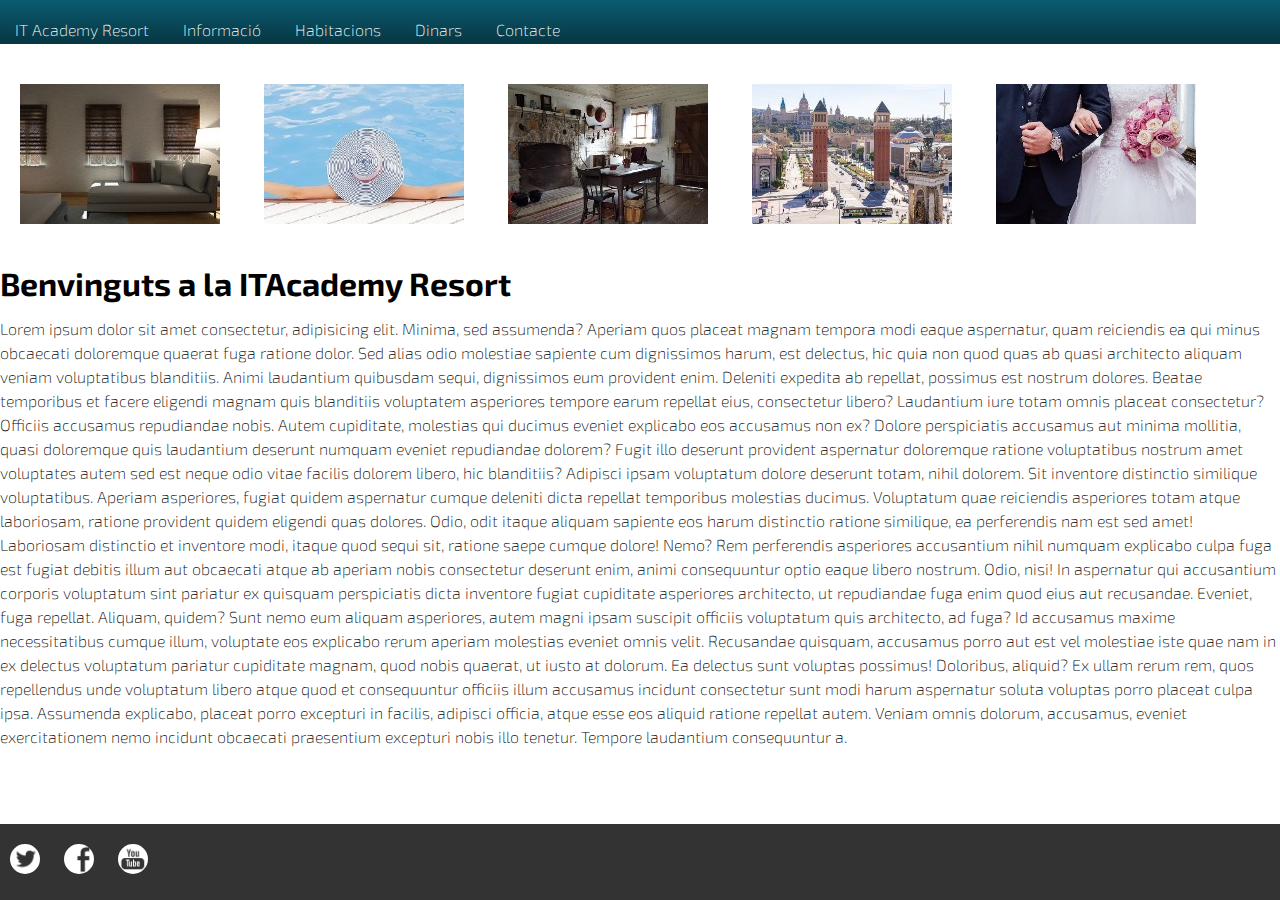
<file: exercici-1/index.html>
<!DOCTYPE html>
<html lang="en">
<head>
    <meta charset="UTF-8">
    <title>IT Academy Resort</title>
    <link href="css/styles.css" rel="stylesheet">
</head>
<body>
    <div id="main-wrapper">
        <header>
            <nav>
                <ul>
                    <li><a href="index.html">IT Academy Resort</a></li>
                    <li><a href="info.html">Informació</a></li>
                    <li><a href="rooms.html">Habitacions</a></li>
                    <li><a href="dining.html">Dinars</a></li>
                    <li><a href="contact.html">Contacte</a></li>
                </ul>
            </nav>
        </header>
        <main>
            <article class="content">
                <div class="gallery">
                    <img src="images/index/intro_room.jpg" alt="Consulta les habitacions">
                    <img src="images/index/intro_pool.jpg" alt="Consulta la piscina">
                    <img src="images/index/intro_dining.jpg" alt="Consulta els dinars">
                    <img src="images/index/intro_attractions.jpg" alt="Consulta espectacles">
                    <img class="hidesm" src="images/index/intro_wedding.jpg" alt="Casaments">
                </div>
                <h1>Benvinguts a la ITAcademy Resort</h1>
                <p>Lorem ipsum dolor sit amet consectetur, adipisicing elit. Minima, sed assumenda? Aperiam quos placeat magnam tempora modi eaque aspernatur, quam reiciendis ea qui minus obcaecati doloremque quaerat fuga ratione dolor.
                Sed alias odio molestiae sapiente cum dignissimos harum, est delectus, hic quia non quod quas ab quasi architecto aliquam veniam voluptatibus blanditiis. Animi laudantium quibusdam sequi, dignissimos eum provident enim.
                Deleniti expedita ab repellat, possimus est nostrum dolores. Beatae temporibus et facere eligendi magnam quis blanditiis voluptatem asperiores tempore earum repellat eius, consectetur libero? Laudantium iure totam omnis placeat consectetur?
                Officiis accusamus repudiandae nobis. Autem cupiditate, molestias qui ducimus eveniet explicabo eos accusamus non ex? Dolore perspiciatis accusamus aut minima mollitia, quasi doloremque quis laudantium deserunt numquam eveniet repudiandae dolorem?
                Fugit illo deserunt provident aspernatur doloremque ratione voluptatibus nostrum amet voluptates autem sed est neque odio vitae facilis dolorem libero, hic blanditiis? Adipisci ipsam voluptatum dolore deserunt totam, nihil dolorem.
                Sit inventore distinctio similique voluptatibus. Aperiam asperiores, fugiat quidem aspernatur cumque deleniti dicta repellat temporibus molestias ducimus. Voluptatum quae reiciendis asperiores totam atque laboriosam, ratione provident quidem eligendi quas dolores.
                Odio, odit itaque aliquam sapiente eos harum distinctio ratione similique, ea perferendis nam est sed amet! Laboriosam distinctio et inventore modi, itaque quod sequi sit, ratione saepe cumque dolore! Nemo?
                Rem perferendis asperiores accusantium nihil numquam explicabo culpa fuga est fugiat debitis illum aut obcaecati atque ab aperiam nobis consectetur deserunt enim, animi consequuntur optio eaque libero nostrum. Odio, nisi!
                In aspernatur qui accusantium corporis voluptatum sint pariatur ex quisquam perspiciatis dicta inventore fugiat cupiditate asperiores architecto, ut repudiandae fuga enim quod eius aut recusandae. Eveniet, fuga repellat. Aliquam, quidem?
                Sunt nemo eum aliquam asperiores, autem magni ipsam suscipit officiis voluptatum quis architecto, ad fuga? Id accusamus maxime necessitatibus cumque illum, voluptate eos explicabo rerum aperiam molestias eveniet omnis velit.
                Recusandae quisquam, accusamus porro aut est vel molestiae iste quae nam in ex delectus voluptatum pariatur cupiditate magnam, quod nobis quaerat, ut iusto at dolorum. Ea delectus sunt voluptas possimus!
                Doloribus, aliquid? Ex ullam rerum rem, quos repellendus unde voluptatum libero atque quod et consequuntur officiis illum accusamus incidunt consectetur sunt modi harum aspernatur soluta voluptas porro placeat culpa ipsa.
                Assumenda explicabo, placeat porro excepturi in facilis, adipisci officia, atque esse eos aliquid ratione repellat autem. Veniam omnis dolorum, accusamus, eveniet exercitationem nemo incidunt obcaecati praesentium excepturi nobis illo tenetur.
                Tempore laudantium consequuntur a</a>.</p>
            </article>
        </main>

        <footer class="scene">
            <div id="socialmedia">
                <ul class="group">
                    <li><a href="https://twitter.com"><img class="icon" src="images/social/twitter.png" alt="icon for twitter"></a></li>
                    <li><a href="http://www.facebook.com"><img class="icon" src="images/social/facebook.png" alt="icon for facebook"></a></li>
                    <li><a href="http://www.youtube.com"><img class="icon" src="images/social/youtube.png" alt="icon for youtube"></a></li>
                </ul>
            </div>
        </footer>
    </div>
    <script src="scripts/main.js"></script>
</body>
</html>
</file>
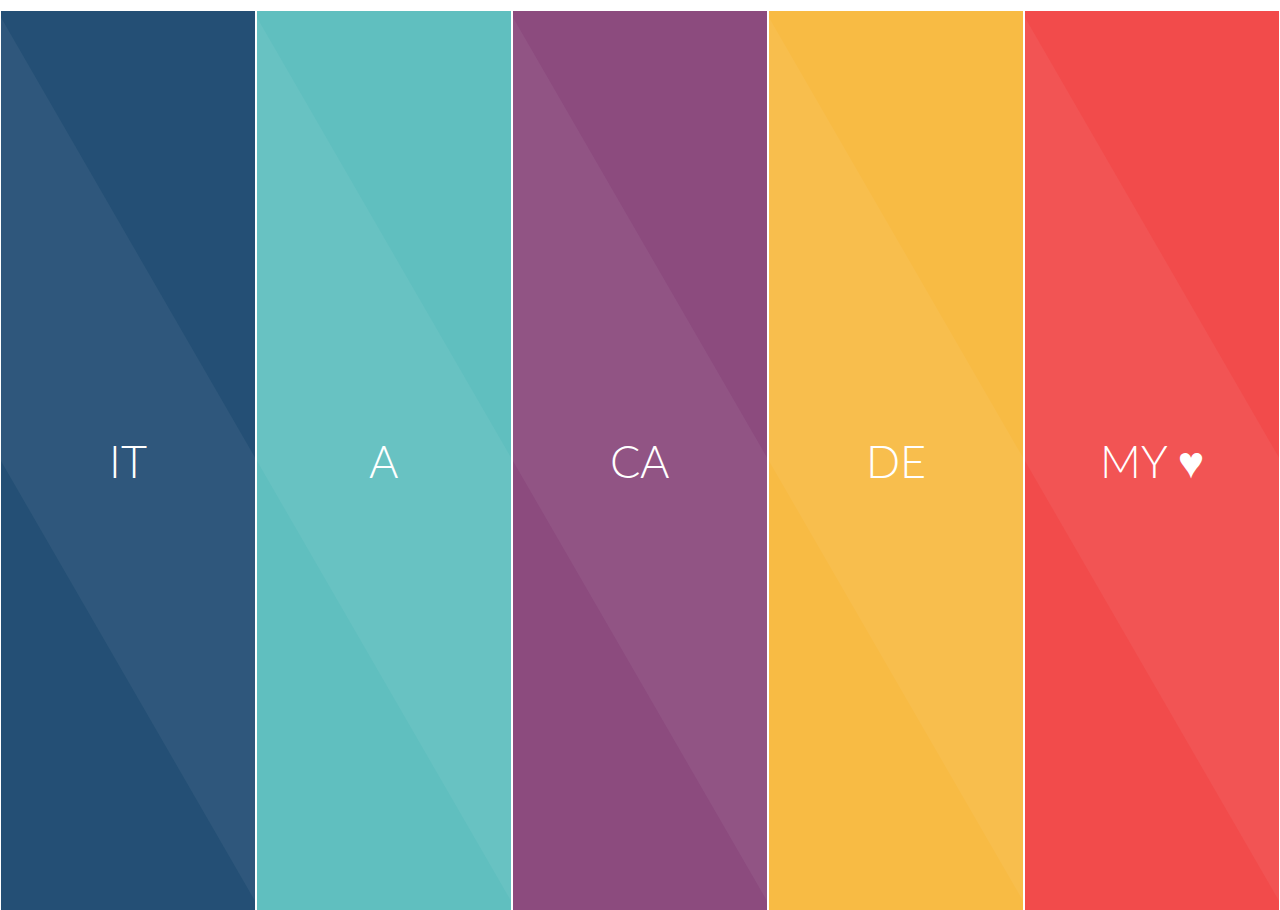
<file: exercici-2_3/index.html>
<!DOCTYPE html>
<html lang="en">
<head>
    <meta charset="UTF-8">
    <meta name="viewport" content="width=device-width, initial-scale=1.0">
    <meta http-equiv="X-UA-Compatible" content="ie=edge">
    <title>stripes</title>
    <link rel="stylesheet" href="css/style.css">
</head>
<body>
    
 <section class="strips"> 
    <div class="strip">
        <div class="strip_content" ><h1>IT</h1></div>
    </div>
    <div class="strip">
        <div class="strip_content" ><h1>A</h1></div>
    </div>
    <div class="strip">
        <div class="strip_content" ><h1>CA</h1></div>
    </div>
    <div class="strip">
        <div class="strip_content" ><h1>DE</h1></div>
    </div>
    <div class="strip">
        <div class="strip_content" ><h1>MY &hearts;</h1></div>
    </div>
</section>   

</body>
</html>
</file>
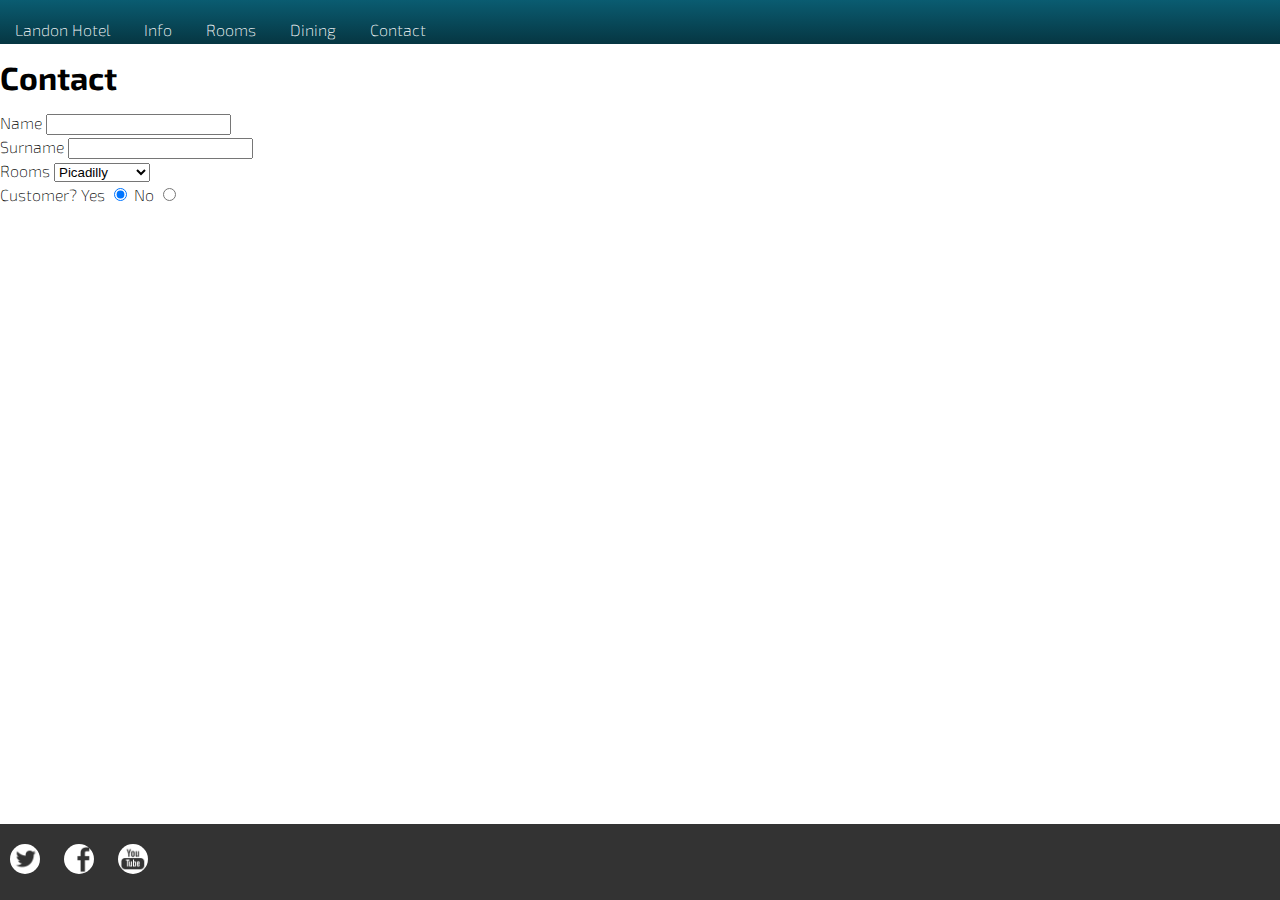
<file: exercici-1/contact.html>
<!DOCTYPE html>
<html lang="en">
<head>
    <meta charset="UTF-8">
    <title>Landon contact</title>
    <link href="css/styles.css" rel="stylesheet">
</head>
<body>
    <div id="main-wrapper">
        <header>
            <nav>
                <ul>
                    <li><a href="index.html">Landon Hotel</a></li>
                    <li><a href="info.html">Info</a></li>
                    <li><a href="rooms.html">Rooms</a></li>
                    <li><a href="dining.html">Dining</a></li>
                    <li><a href="contact.html">Contact</a></li>
                </ul>
            </nav>
        </header>
        <main>
            <h1>Contact</h1>
            <form>
                <div class="form-group">
                    <label for="nombre">Name</label>
                    <input id="nombre" name="nombre" />
                </div>
                <div class="form-group">
                    <label for="surname">Surname</label>
                    <input id="surname" name="surname" />
                </div>
                <div class="form-group">
                    <label for="rooms">Rooms</label>
                    <select id="rooms" name="rooms">
                        <option value="1">Picadilly</option>
                        <option value="2">Cambridge</option>
                        <option value="3">Westminster</option>
                    </select>
                </div>
                <div class="form-group">
                    <label >Customer?</label>
                    <label >Yes </label>
                    <input type="radio" name="customer" value="1" checked>
                    <label >No </label>
                    <input type="radio" name="customer" value="0" >
                </div>
            </form>
        </main>


        <footer class="scene">
            <div id="socialmedia">
                <ul class="group">
                    <li><a href="https://twitter.com"><img class="icon" src="images/social/twitter.png" alt="icon for twitter"></a></li>
                    <li><a href="http://www.facebook.com"><img class="icon" src="images/social/facebook.png" alt="icon for facebook"></a></li>
                    <li><a href="http://www.youtube.com"><img class="icon" src="images/social/youtube.png" alt="icon for youtube"></a></li>
                </ul>
            </div>
        </footer>
    </div>
</body>
</html>
</file>
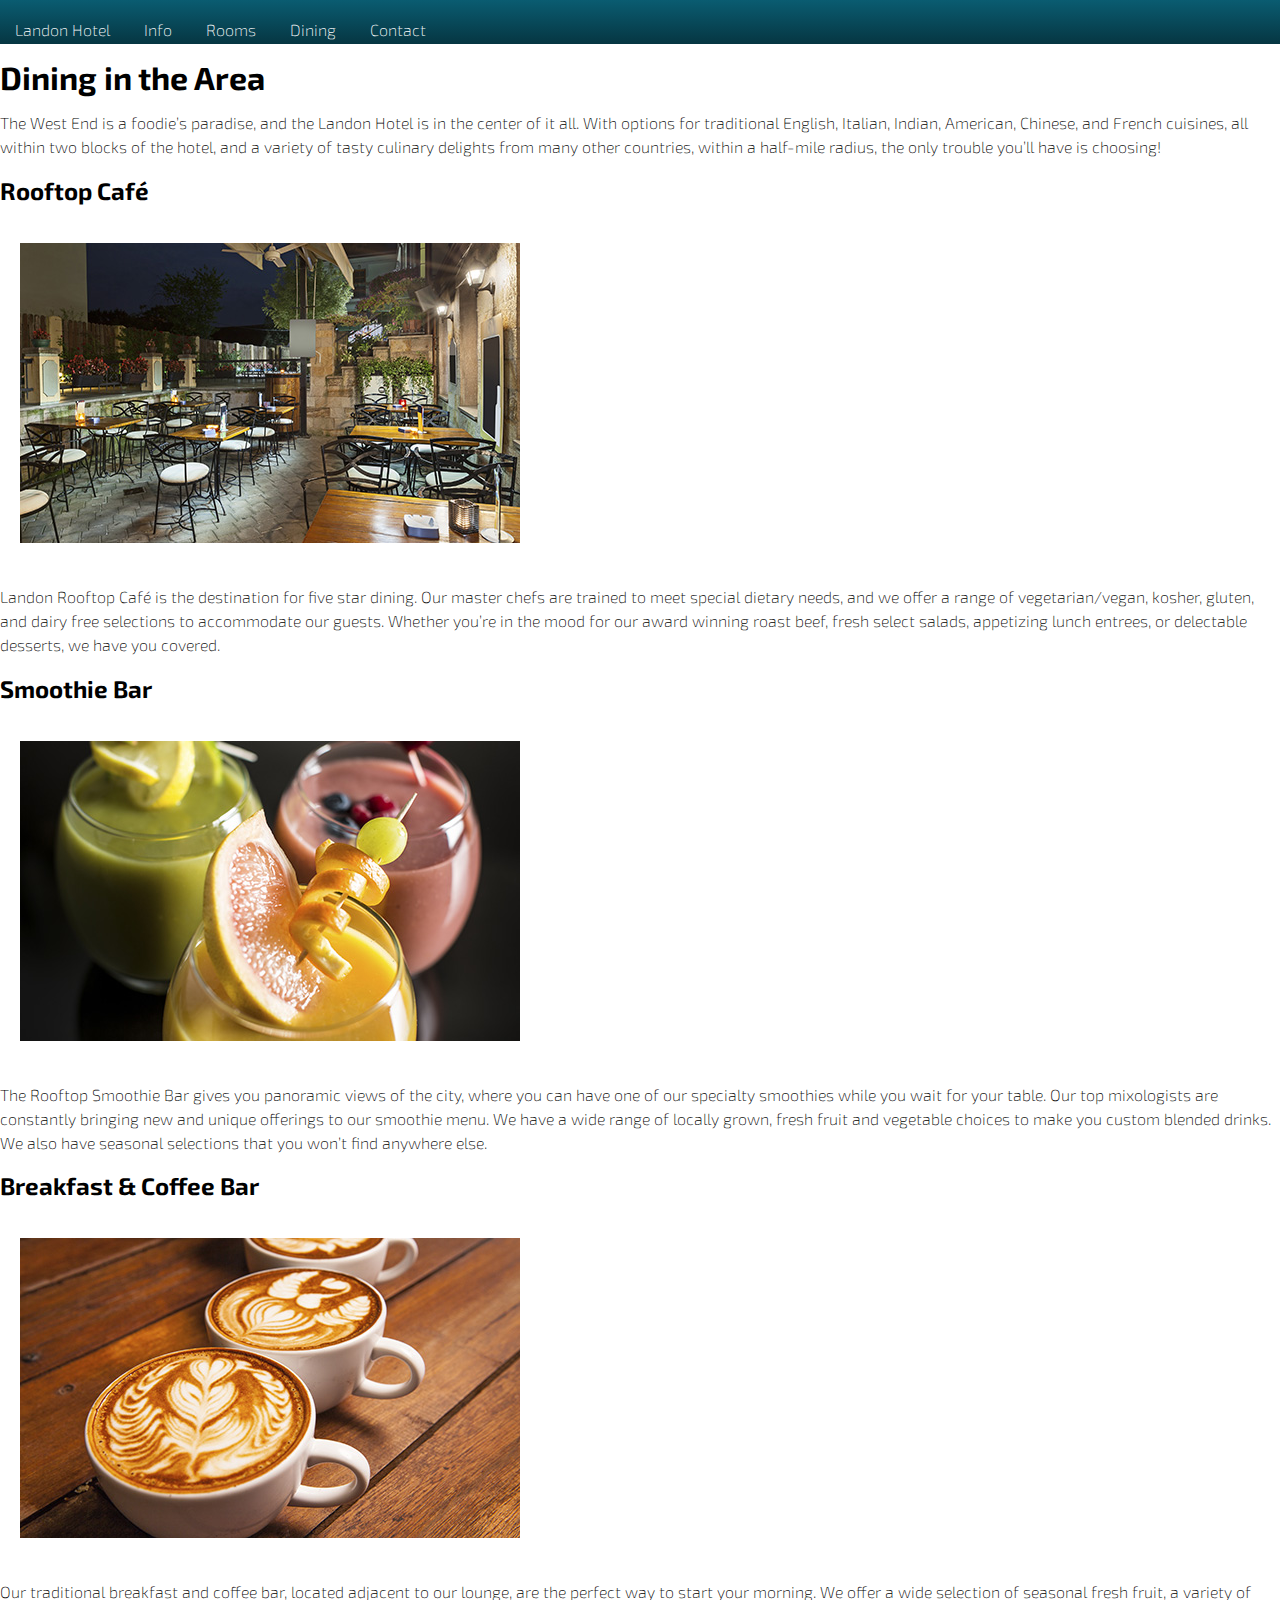
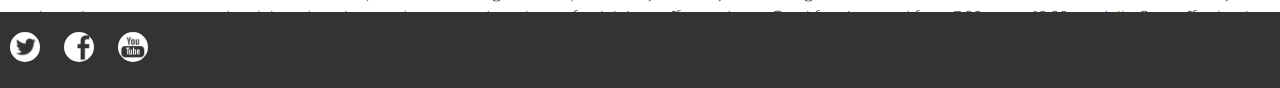
<file: exercici-1/dining.html>
<!DOCTYPE html>
<html lang="en">
<head>
    <meta charset="UTF-8">
    <title>Landon Dinning</title>
    <link href="css/styles.css" rel="stylesheet">
</head>
<body>
    <div id="main-wrapper">
        <header>
            <nav>
                <ul>
                    <li><a href="index.html">Landon Hotel</a></li>
                    <li><a href="info.html">Info</a></li>
                    <li><a href="rooms.html">Rooms</a></li>
                    <li><a href="dining.html">Dining</a></li>
                    <li><a href="contact.html">Contact</a></li>
                </ul>
            </nav>
        </header>
        <main>
            <article class="heading">
                <h1>Dining in the Area</h1>
                <p>The West End is a foodie’s paradise, and the Landon Hotel is in the center of it all. With options for traditional English, Italian, Indian, American, Chinese, and French cuisines, all within two blocks of the hotel, and a variety of tasty culinary delights from many other countries, within a half-mile radius, the only trouble you’ll have is choosing!</p>

                <section id="rooftopcafe">
                    <h2>Rooftop Café</h2>
                    <img src="images/dining/dining_rooftop.jpg" alt="Dining">
                    <p>Landon Rooftop Café is the destination for five star dining. Our master chefs are trained to meet special dietary needs, and we offer a range of vegetarian/vegan, kosher, gluten, and dairy free selections to accommodate our guests. Whether you’re in the mood for our award winning roast beef, fresh select salads, appetizing lunch entrees, or delectable desserts, we have you covered.</p>
                </section>

                <section id="smoothiebar">
                    <h2>Smoothie Bar</h2>
                    <img src="images/dining/dining_smoothiebar.jpg" alt="Dining">
                    <p>The Rooftop Smoothie Bar gives you panoramic views of the city, where you can have one of our specialty smoothies while you wait for your table. Our top mixologists are constantly bringing new and unique offerings to our smoothie menu. We have a wide range of locally grown, fresh fruit and vegetable choices to make you custom blended drinks.  We also have seasonal selections that you won’t find anywhere else.</p>
                </section>

                <section id="coffeebar">
                    <h2>Breakfast &amp; Coffee Bar</h2>
                    <img src="images/dining/dining_lattes.jpg" alt="Dining">
                    <p>Our traditional breakfast and coffee bar, located adjacent to our lounge, are the perfect way to start your morning. We offer a wide selection of seasonal fresh fruit, a variety of cereals, croissants, crusty sourdough bread, cook-to-order eggs and omelettes, fresh juice, coffee, and teas. Breakfast is served from 7:00 am to 10:00 am daily. Our coffee bar is open until 6:30 pm daily.</p>
                </section>
            </article>
        </main>

        <footer class="scene">
            <div id="socialmedia">
                <ul class="group">
                    <li><a href="https://twitter.com"><img class="icon" src="images/social/twitter.png" alt="icon for twitter"></a></li>
                    <li><a href="http://www.facebook.com"><img class="icon" src="images/social/facebook.png" alt="icon for facebook"></a></li>
                    <li><a href="http://www.youtube.com"><img class="icon" src="images/social/youtube.png" alt="icon for youtube"></a></li>
                </ul>
            </div>
        </footer>
    </div>
</body>
</html>
</file>
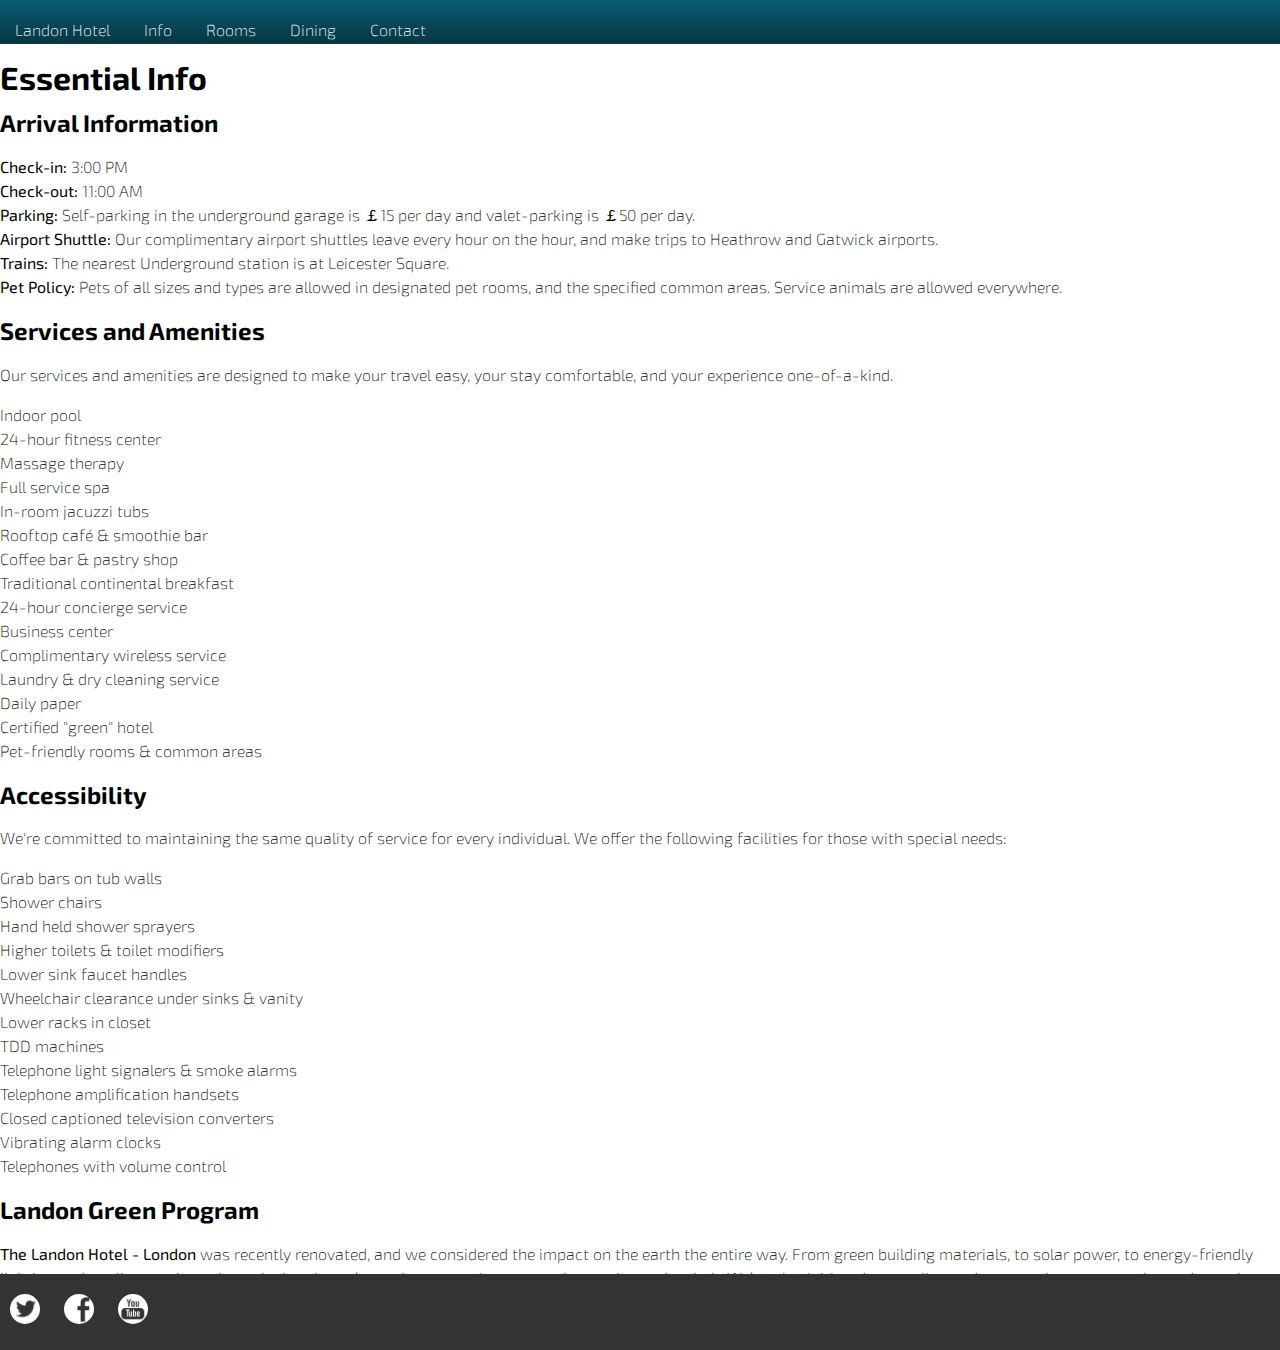
<file: exercici-1/info.html>
<!DOCTYPE html>
<html lang="en">
<head>
    <meta charset="UTF-8">
    <title>Landon Info</title>
    <link href="css/styles.css" rel="stylesheet">
</head>
<body>
    <div id="main-wrapper">
        <header>
            <nav>
                <ul>
                    <li><a href="index.html">Landon Hotel</a></li>
                    <li><a href="info.html">Info</a></li>
                    <li><a href="rooms.html">Rooms</a></li>
                    <li><a href="dining.html">Dining</a></li>
                    <li><a href="contact.html">Contact</a></li>
                </ul>
            </nav>
        </header>
        <main>
            <article class="heading">
                <h1>Essential Info</h1>

                <section id="arrivalinfo">
                    <h2>Arrival Information</h2>
                    <ul>
                        <li><strong>Check-in:</strong> 3:00 PM</li>
                        <li><strong>Check-out:</strong> 11:00 AM</li>
                        <li><strong>Parking:</strong> Self-parking in the underground garage is ￡15 per day and valet-parking is ￡50 per day.</li>
                        <li><strong>Airport Shuttle:</strong> Our complimentary airport shuttles leave every hour on the hour, and make trips to Heathrow and Gatwick airports.</li>
                        <li><strong>Trains:</strong> The nearest Underground station is at Leicester Square.</li>
                        <li><strong>Pet Policy:</strong> Pets of all sizes and types are allowed in designated pet rooms, and the specified common areas. Service animals are allowed everywhere.</li>
                    </ul>
                </section>
                <section class="checklist" id="services">
                    <h2>Services and Amenities</h2>
                    <p>Our services and amenities are designed to make your travel easy, your stay comfortable, and your experience one-of-a-kind.</p>
                    <ul>
                        <li>Indoor pool</li>
                        <li>24-hour fitness center</li>
                        <li>Massage therapy</li>
                        <li>Full service spa</li>
                        <li>In-room jacuzzi tubs</li>
                        <li>Rooftop café  &amp; smoothie bar</li>
                        <li>Coffee bar  &amp; pastry shop</li>
                        <li>Traditional continental breakfast</li>
                        <li>24-hour concierge service</li>
                        <li>Business center</li>
                        <li>Complimentary wireless service</li>
                        <li>Laundry &amp; dry cleaning service</li>
                        <li>Daily paper</li>
                        <li>Certified "green" hotel</li>
                        <li>Pet-friendly rooms  &amp; common areas</li>
                    </ul>
                </section>
                <section class="checklist" id="accessibility">
                    <h2>Accessibility</h2>
                    <p>We're committed to maintaining the same quality of service for every individual. We offer the following facilities for those with special needs:</p>
                    <ul>
                        <li>Grab bars on tub walls</li>
                        <li>Shower chairs</li>
                        <li>Hand held shower sprayers</li>
                        <li>Higher toilets &amp; toilet modifiers</li>
                        <li>Lower sink faucet handles</li>
                        <li>Wheelchair clearance under sinks &amp; vanity</li>
                        <li>Lower racks in closet</li>
                        <li>TDD machines</li>
                        <li>Telephone light signalers  &amp; smoke alarms</li>
                        <li>Telephone amplification handsets</li>
                        <li>Closed captioned television converters</li>
                        <li>Vibrating alarm clocks</li>
                        <li>Telephones with volume control</li>
                    </ul>
                </section>

                <section id="greenprogram">
                    <h2>Landon Green Program</h2>
                    <p><strong>The Landon Hotel - London</strong> was recently renovated, and we considered the impact on the earth the entire way. From green building materials, to solar power, to energy-friendly lighting and appliances throughout the hotel - we’re saving energy in every socket, outlet, and switch. We’ve also initiated a recycling and composting program that reduces the load to local landfills, while providing valuable raw material for use in new products, or in the case of compost, for use in local gardens and landscapes.</p>
                </section>
            </article>
        </main>

        <footer class="scene">
            <div id="socialmedia">
                <ul class="group">
                    <li><a href="https://twitter.com"><img class="icon" src="images/social/twitter.png" alt="icon for twitter"></a></li>
                    <li><a href="http://www.facebook.com"><img class="icon" src="images/social/facebook.png" alt="icon for facebook"></a></li>
                    <li><a href="http://www.youtube.com"><img class="icon" src="images/social/youtube.png" alt="icon for youtube"></a></li>
                </ul>
            </div>
        </footer>
    </div>
</body>
</html>
</file>
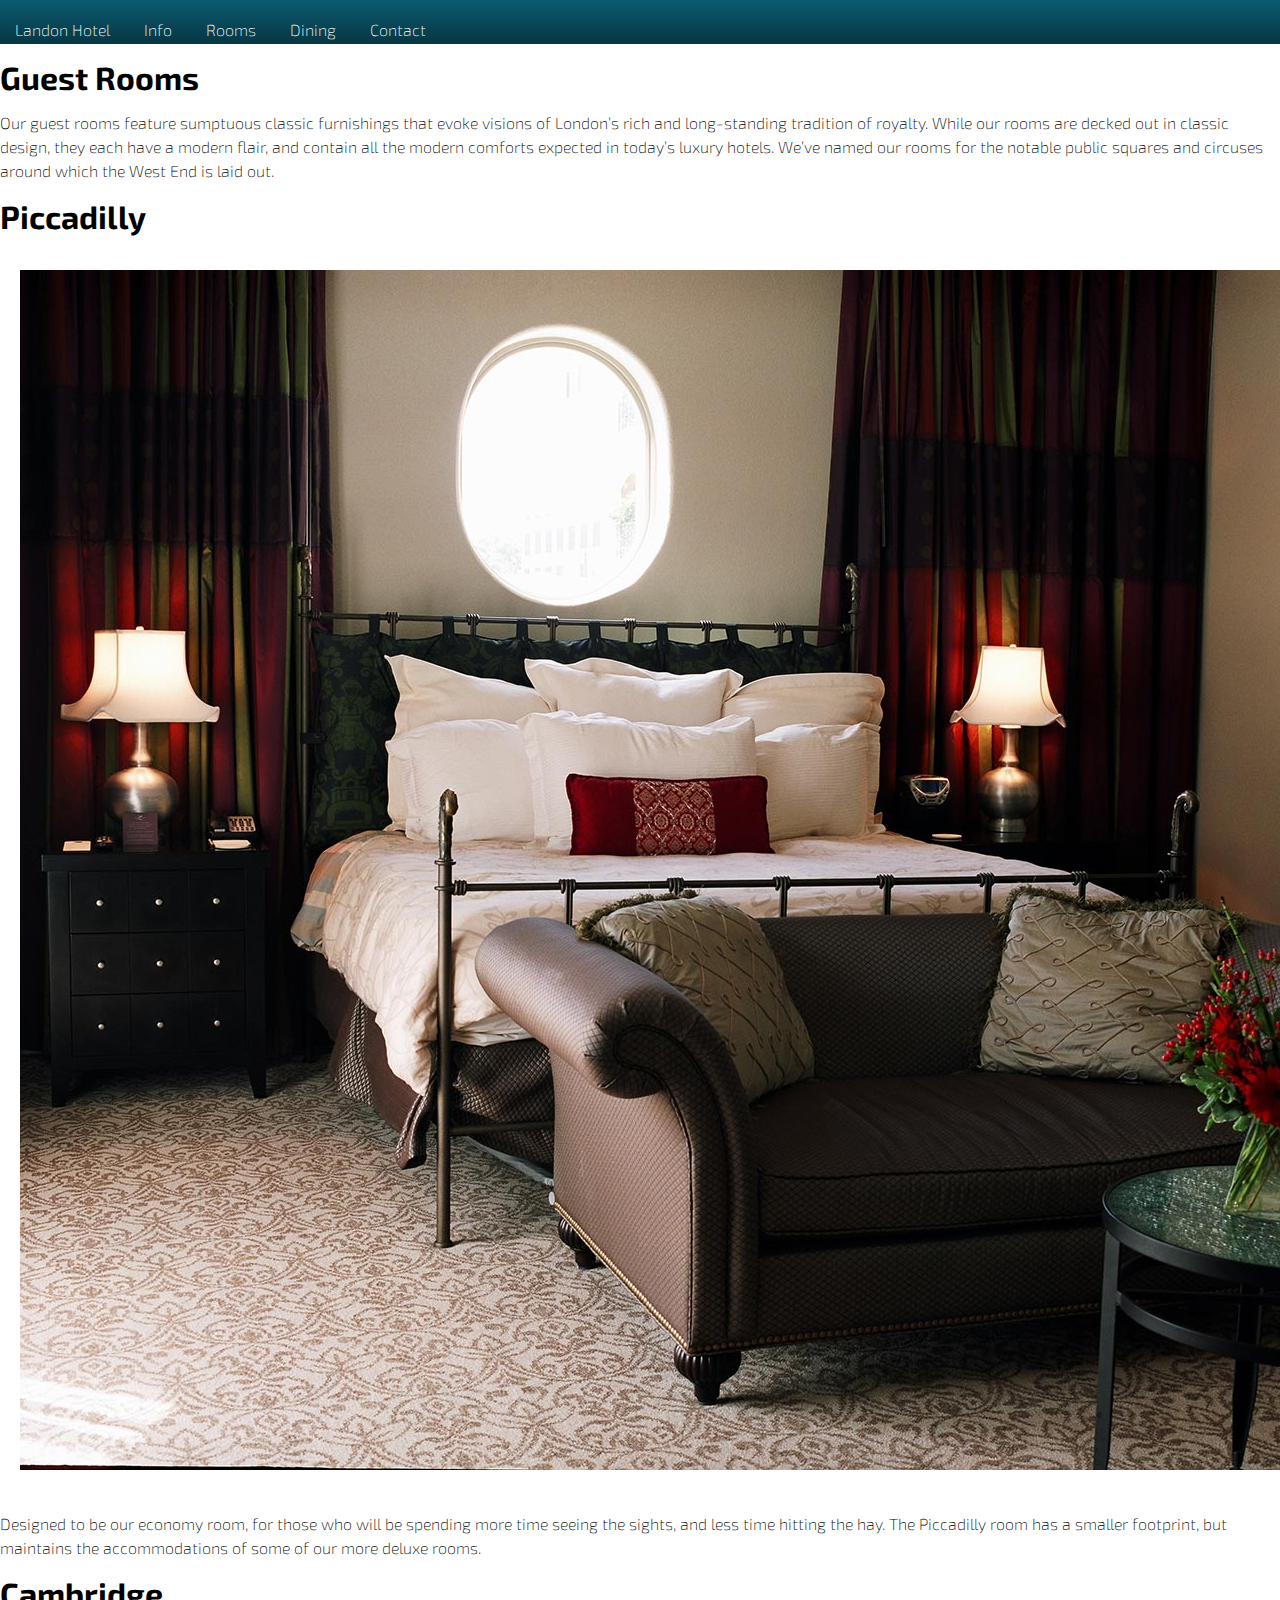
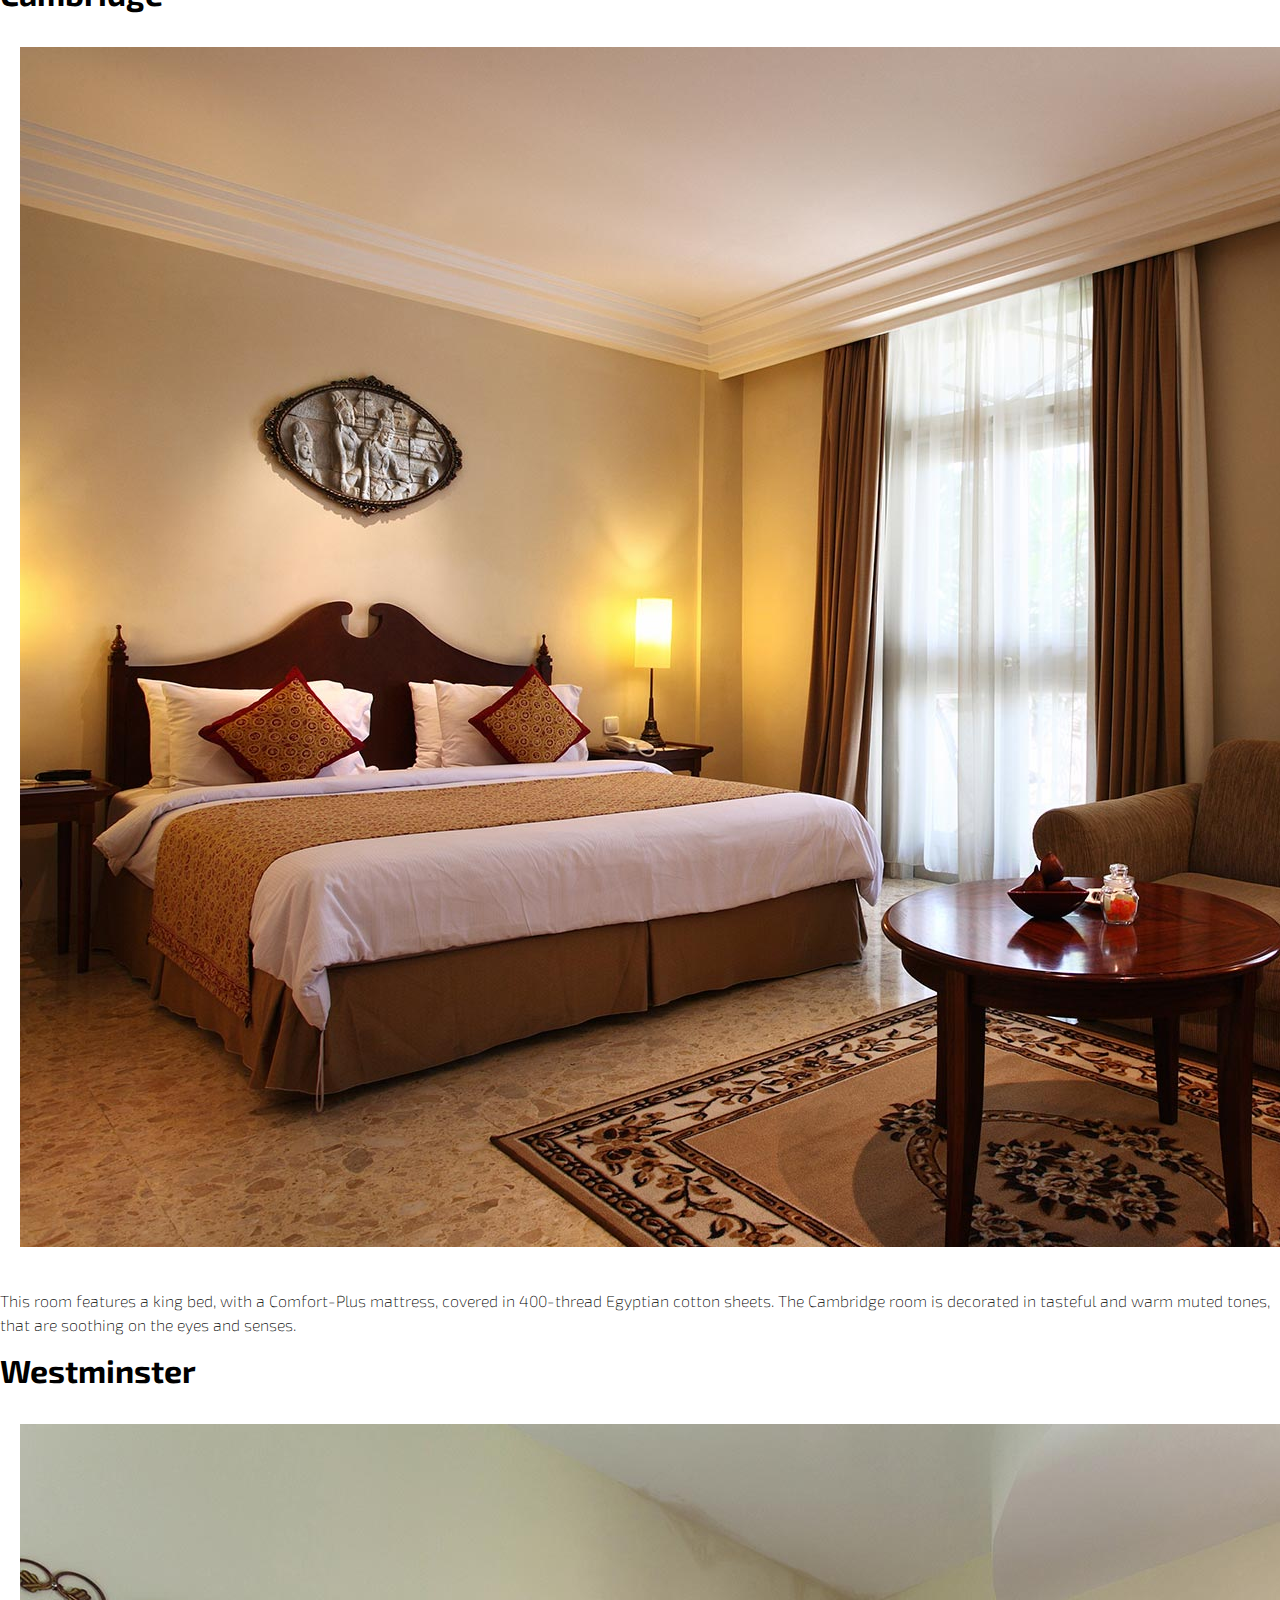
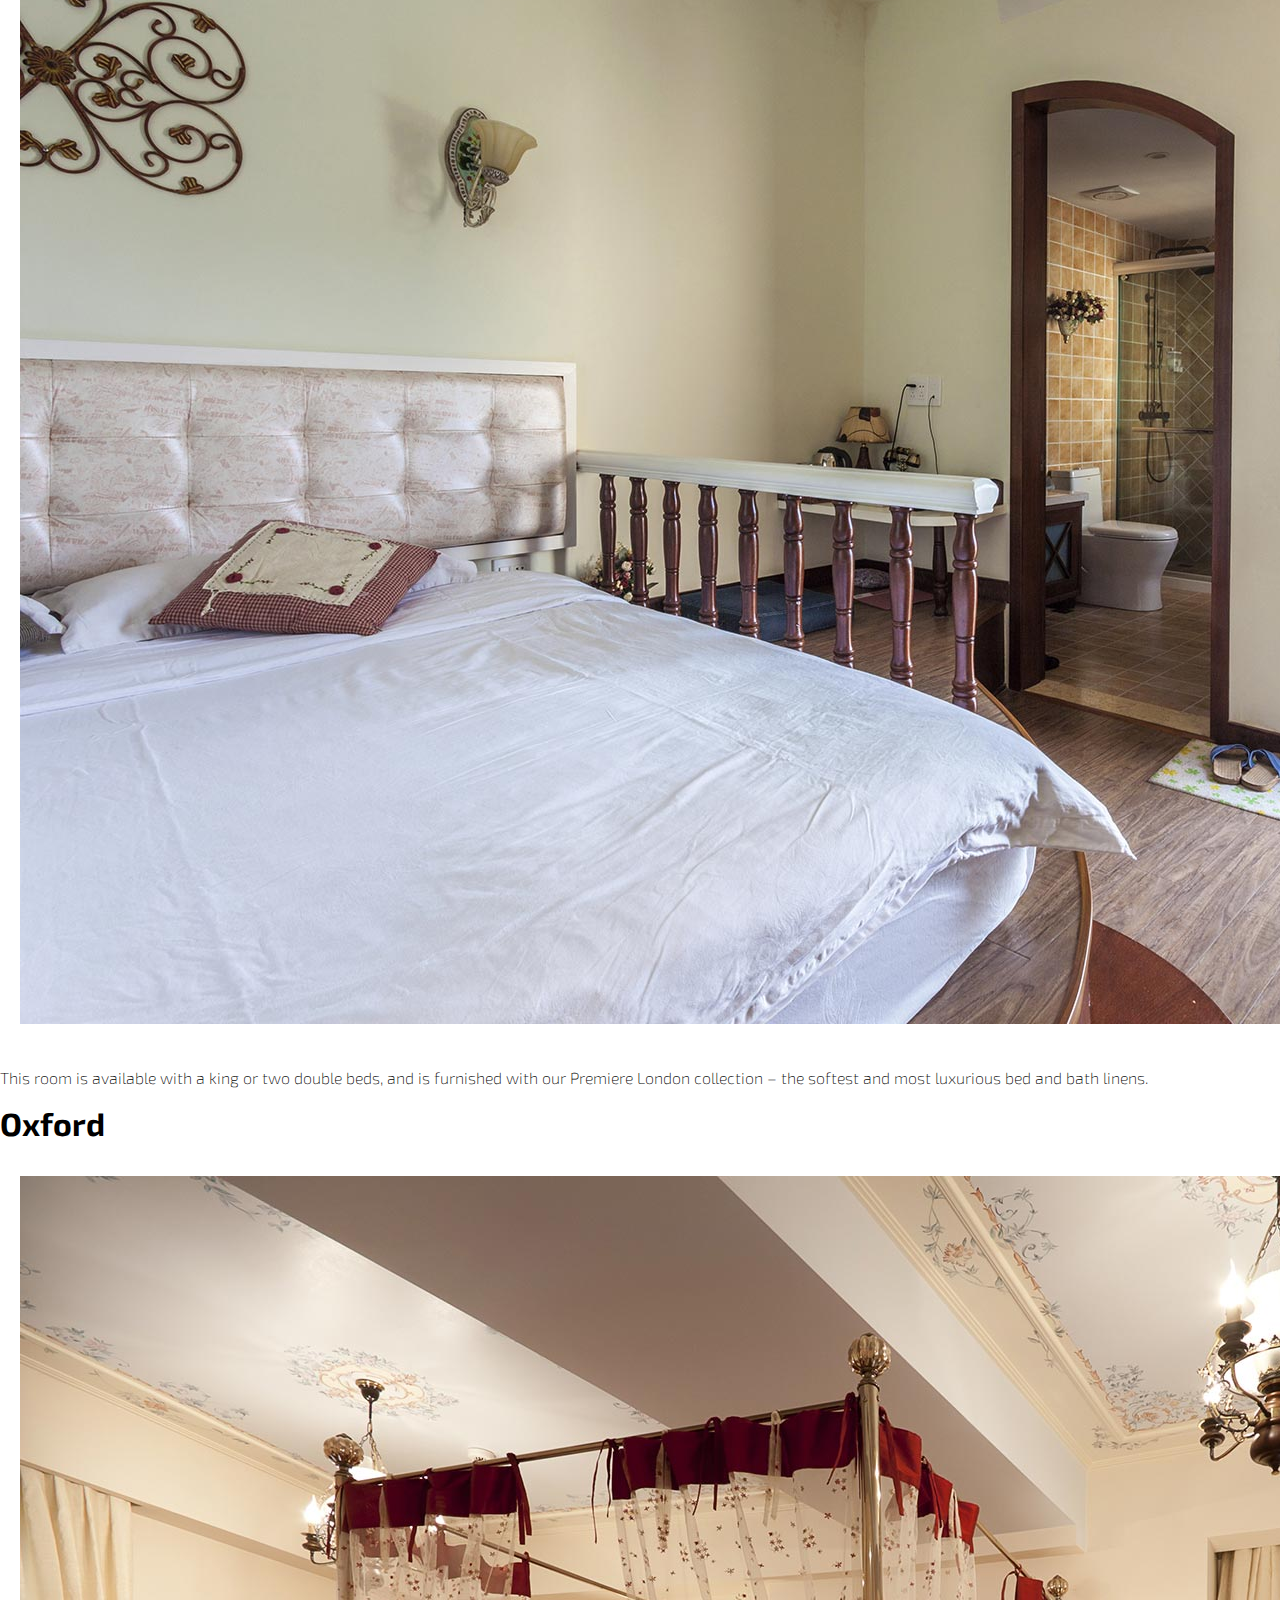
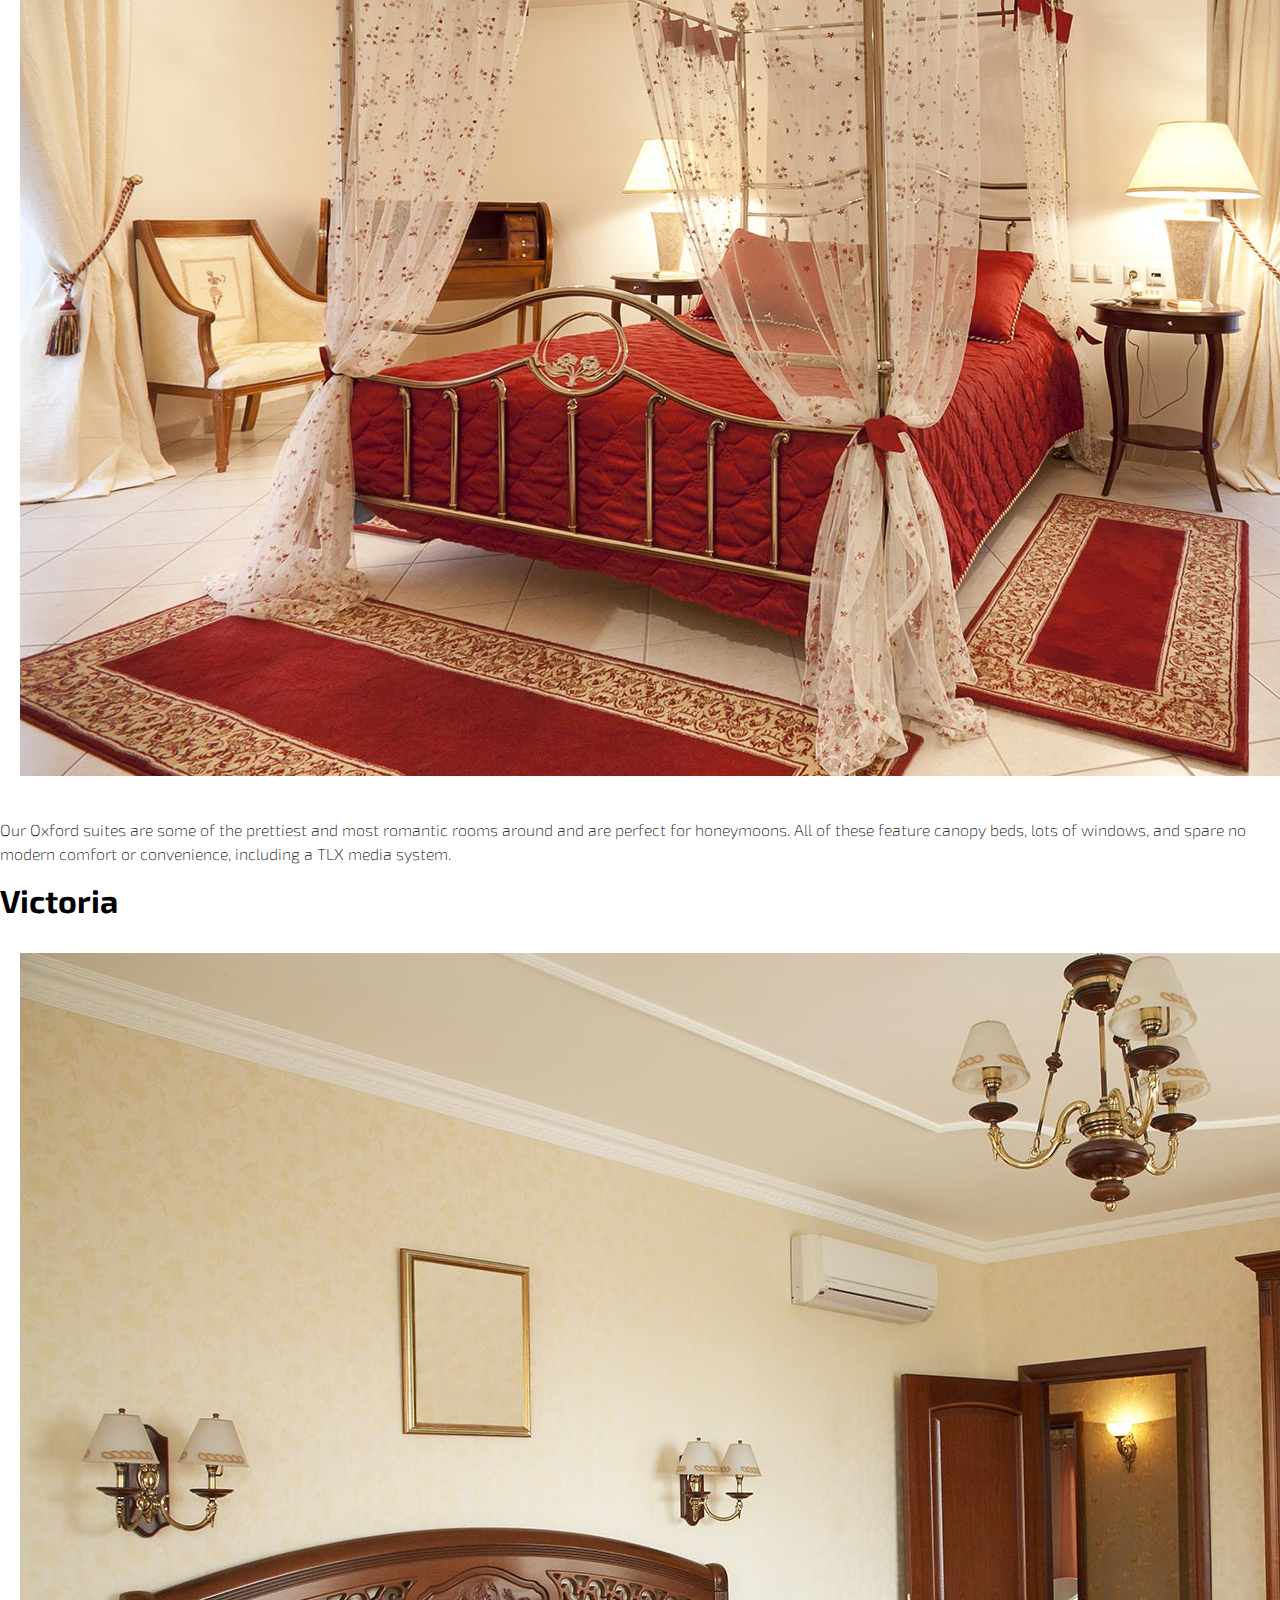
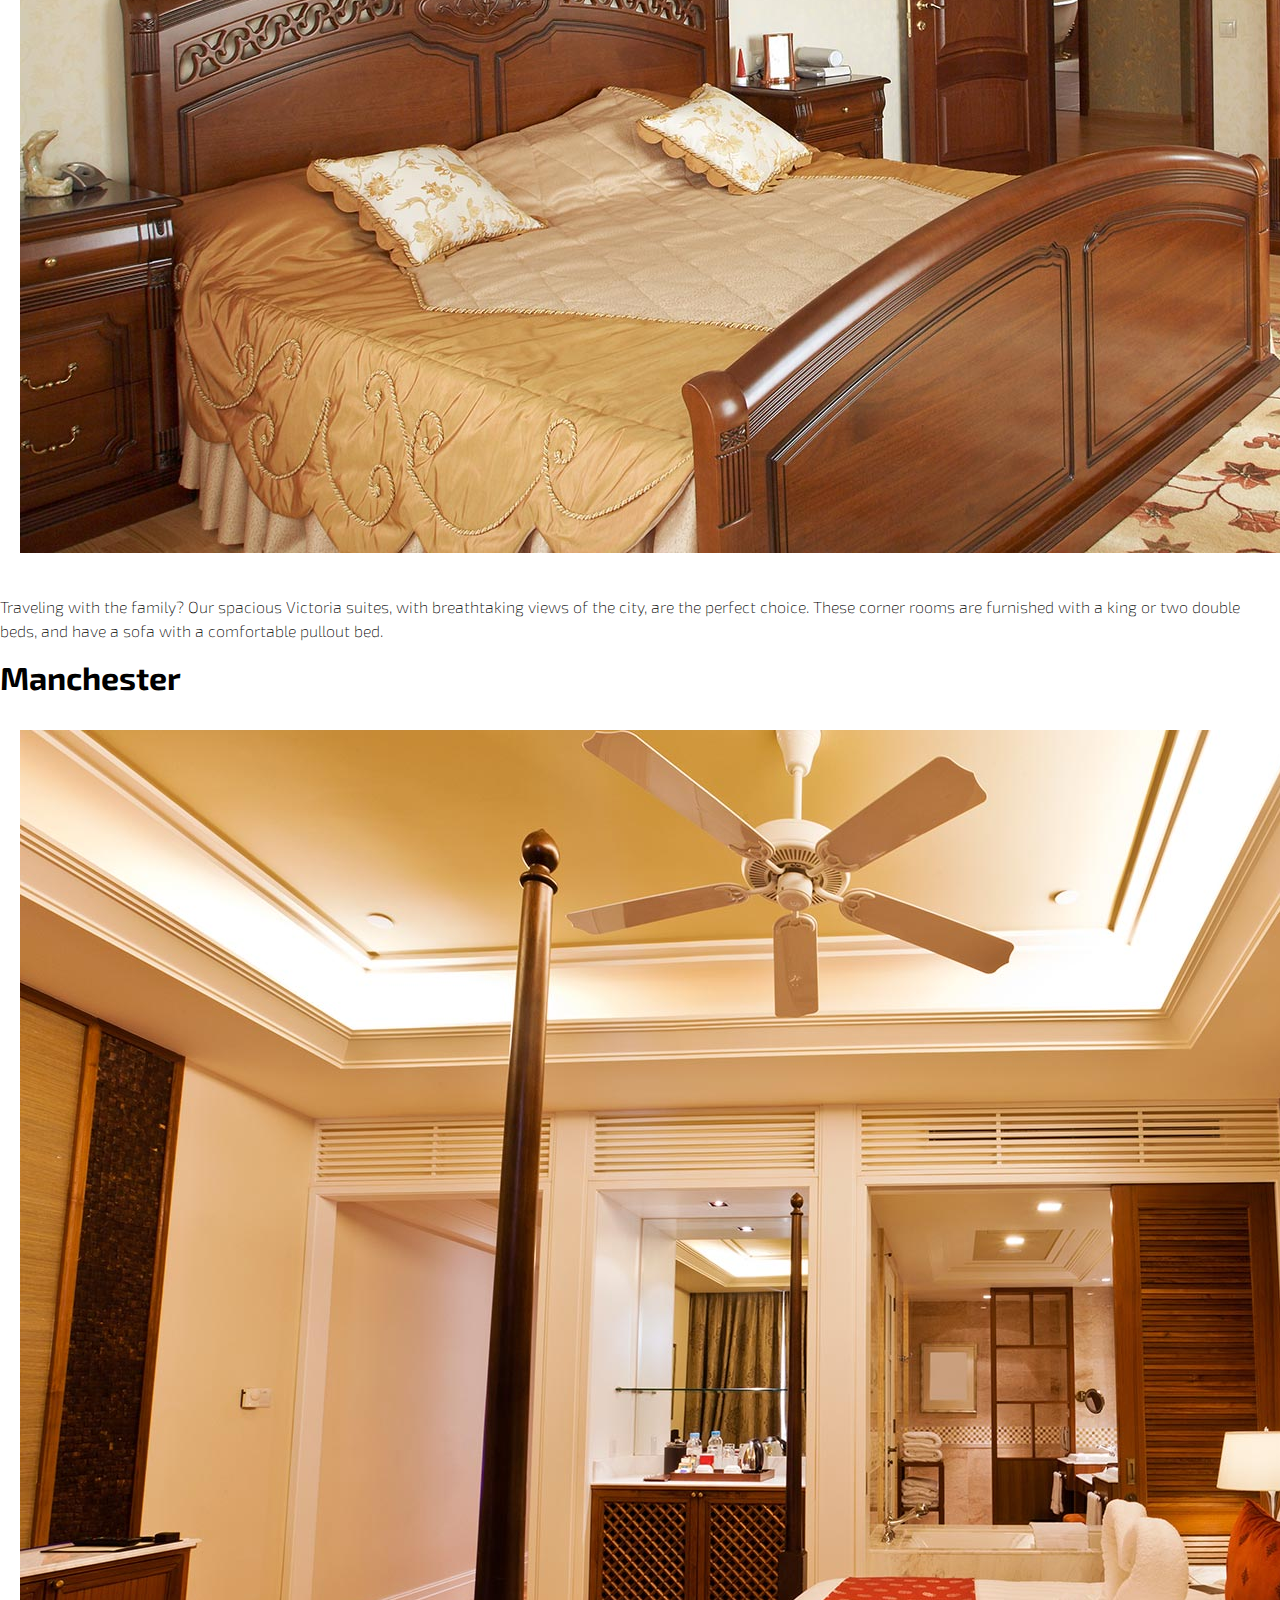
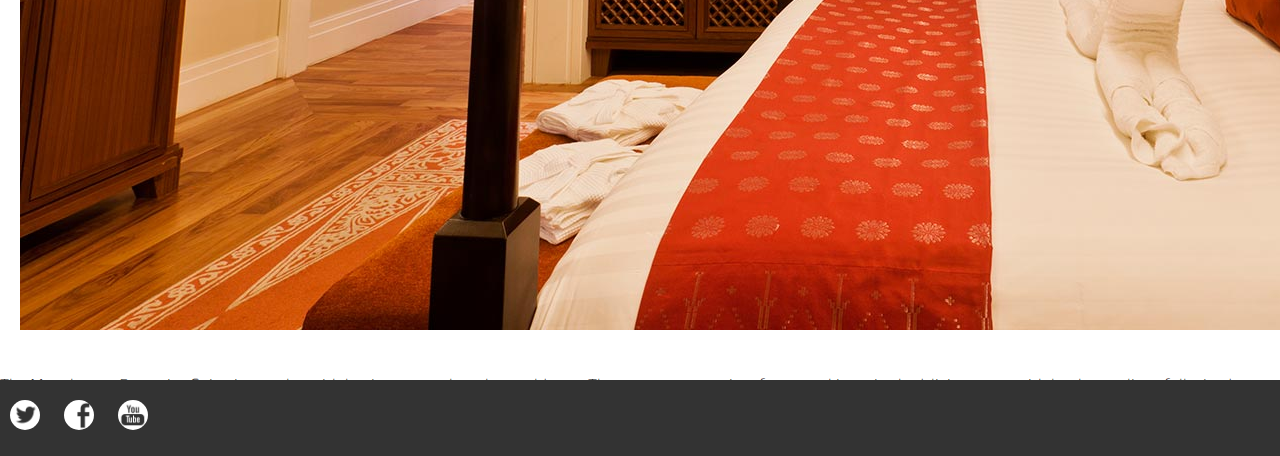
<file: exercici-1/rooms.html>
<!DOCTYPE html>
<html lang="en">
<head>
    <meta charset="UTF-8">
    <title>Landon Rooms</title>
    <link href="css/styles.css" rel="stylesheet">
</head>
<body>
    <div id="main-wrapper">
        <header>
            <nav>
                <ul>
                    <li><a href="index.html">Landon Hotel</a></li>
                    <li><a href="info.html">Info</a></li>
                    <li><a href="rooms.html">Rooms</a></li>
                    <li><a href="dining.html">Dining</a></li>
                    <li><a href="contact.html">Contact</a></li>
                </ul>
            </nav>
        </header>
        <main>
            <section>
                <h1>Guest Rooms</h1>
                <p>Our guest rooms feature sumptuous classic furnishings that evoke visions of London’s rich and long-standing tradition of royalty. While our rooms are decked out in classic design, they each have a modern flair, and contain all the modern comforts expected in today’s luxury hotels. We’ve named our rooms for the notable public squares and circuses around which the West End is laid&nbsp;out.</p>
            </section>
            <article>
                <section class="content">
                    <h1>Piccadilly</h1>
                    <img src="images/rooms/rooms_piccadilly.jpg" alt="Room">
                    <p>Designed to be our economy room, for those who will be spending more time seeing the sights, and less time hitting the hay. The Piccadilly room has a smaller footprint, but maintains the accommodations of some of our more deluxe rooms.</p>
                </section>
                <section class="content" >
                    <h1>Cambridge</h1>
                    <img src="images/rooms/rooms_cambridge.jpg" alt="Room">
                    <p>This room features a king bed, with a Comfort-Plus mattress, covered in 400-thread Egyptian cotton sheets. The Cambridge room is decorated in tasteful and warm muted tones, that are soothing on the eyes and senses.</p>
                </section>
                <section class="content" >
                    <h1>Westminster</h1>
                    <img src="images/rooms/rooms_westminster.jpg" alt="Room">
                    <p>This room is available with a king or two double beds, and is furnished with our Premiere London collection – the softest and most luxurious bed and bath linens.</p>
                </section>
                <section class="content" >
                    <h1>Oxford</h1>
                    <img src="images/rooms/rooms_oxford.jpg" alt="Room">
                    <p>Our Oxford suites are some of the prettiest and most romantic rooms around and are perfect for honeymoons. All of these feature canopy beds, lots of windows, and spare no modern comfort or convenience, including a TLX media system.</p>
                </section>
                <section class="content" >
                    <h1>Victoria</h1>
                    <img src="images/rooms/rooms_victoria.jpg" alt="Room">
                    <p>Traveling with the family? Our spacious Victoria suites, with breathtaking views of the city, are the perfect choice. These corner rooms are furnished with a king or two double beds, and have a sofa with a comfortable pullout bed.</p>
                </section>
                <section class="content" >
                    <h1>Manchester</h1>
                    <img src="images/rooms/rooms_manchester.jpg" alt="Room">
                    <p>The Manchester Executive Suite, is popular with business travelers the world over. These two-room suites feature a king-size bed, living room with leather recliner, full-sized executive desk, and leather desk chair.</p>
                </section>
            </article>
        </main>

        <footer class="scene">
            <div id="socialmedia">
                <ul class="group">
                    <li><a href="https://twitter.com"><img class="icon" src="images/social/twitter.png" alt="icon for twitter"></a></li>
                    <li><a href="http://www.facebook.com"><img class="icon" src="images/social/facebook.png" alt="icon for facebook"></a></li>
                    <li><a href="http://www.youtube.com"><img class="icon" src="images/social/youtube.png" alt="icon for youtube"></a></li>
                </ul>
            </div>
        </footer>
    </div>
</body>
</html>
</file>
<file: exercici-1/css/styles.css>
@import url(http://fonts.googleapis.com/css?family=Exo+2:400,200,600,800);
body, ul, li {
  margin: 0;
  padding: 0;
  font: 200 1em/1.5em "Exo 2", "Helvetica Neue", Helvetica, Arial, sans-serif;
}

#main-wrapper {
  position: relative;
  min-height: 100vh;
}

header {
  height: 44px;
  background-image: -webkit-gradient(linear, left top, left bottom, from(#0a5c71), to(#063642));
  background-image: linear-gradient(to bottom, #0a5c71, #063642);
  position: relative;
}

header nav {
  position: absolute;
  bottom: 2px;
}

header nav li {
  display: inline-block;
  margin: 0 15px;
  vertical-align: baseline;
}

header nav li a {
  text-decoration: none;
  color: #FFFFFF;
}

main {
  margin: 20px 0 0;
  padding-bottom: 20px;
}

main img {
  margin: 20px;
}

footer {
  background: #333333;
  padding: 20px 0;
  position: absolute;
  bottom: 0;
  width: 100%;
}

footer li {
  display: inline-block;
  padding: 0 10px;
}

footer li a img {
  width: 30px;
  border-radius: 50%;
  overflow: hidden;
}
/*# sourceMappingURL=styles.css.map */
</file>
<file: exercici-2_3/css/style.css>
/*Variables*/
/*Main blocks colors*/
/*
        "1": #244F75,
        "2": #60BFBF,
        "3": #8C4B7E,
        "4": #F8BB44,
        "5": #F24B4B
*/
/*Animation variables*/
/*From: 0.5s to 1s*/
/*Main Font*/
/*font : Lato*/
/*Fonts*/
@import url("https://fonts.googleapis.com/css?family=Lato:300& d isplay=swap");
/* general style*/
* {
  -webkit-box-sizing: border-box;
          box-sizing: border-box;
}

body {
  margin: 10px 0 0 0;
}

h1 {
  font-size: 3.5vw;
  font-weight: 300;
  color: white;
  font-family: Lato;
}

/*mixins*/
/*Mixins classes*/
/* .strips, .strip, strip_content */
/*Join mixins*/
/*
|_.strips
        |_.strip
                |_.strip_content
*/
.strips {
  height: 100vh;
  width: 100vw;
  overflow: hidden;
  text-align: center;
  display: -webkit-box;
  display: -ms-flexbox;
  display: flex;
  cursor: pointer;
}

.strips .strip {
  position: relative;
  width: 19.9vw;
  margin: 0.1vw;
  height: 100vh;
  display: -webkit-box;
  display: -ms-flexbox;
  display: flex;
  text-align: center;
  overflow: hidden;
  -webkit-box-align: center;
      -ms-flex-align: center;
          align-items: center;
  -webkit-box-pack: center;
      -ms-flex-pack: center;
          justify-content: center;
}

.strips .strip .strip_content {
  display: -webkit-box;
  display: -ms-flexbox;
  display: flex;
  -webkit-box-align: center;
      -ms-flex-align: center;
          align-items: center;
  -webkit-box-pack: center;
      -ms-flex-pack: center;
          justify-content: center;
  position: absolute;
  height: 100vh;
  width: 100%;
  text-align: center;
}

.strips .strip .strip_content:before {
  content: "";
  display: -webkit-box;
  display: -ms-flexbox;
  display: flex;
  -webkit-box-align: center;
      -ms-flex-align: center;
          align-items: center;
  -webkit-box-pack: center;
      -ms-flex-pack: center;
          justify-content: center;
  position: absolute;
  z-index: 1;
  top: 0;
  left: 0;
  width: 20vw;
  height: 100vh;
  background: white;
  opacity: 0.05;
  -webkit-transform-origin: center center;
  transform-origin: center center;
  -webkit-transform: skew(30deg) scaleY(1) translate(0, 0);
  transform: skew(30deg) scaleY(1) translate(0, 0);
  -webkit-transition: all 0.6s cubic-bezier(0.23, 1, 0.32, 1);
  transition: all 0.6s cubic-bezier(0.23, 1, 0.32, 1);
  overflow: hidden;
}

.strips .strip .strip_content:hover:before {
  -webkit-transform: skew(0deg) scaleX(2) translate(0, 0);
  transform: skew(0deg) scaleX(2) translate(0, 0);
  opacity: 0.2;
}

/*Animations keyframes*/
/*Keyframe-1*/
@-webkit-keyframes strip--1 {
  from {
    -webkit-transform: translate3d(-100%, 0, 0);
            transform: translate3d(-100%, 0, 0);
  }
}
@keyframes strip--1 {
  from {
    -webkit-transform: translate3d(-100%, 0, 0);
            transform: translate3d(-100%, 0, 0);
  }
}

/*Get map values $colour and $animation from 1*/
.strip:nth-child(1) .strip_content {
  background-color: #244F75;
  -webkit-animation-name: strip--1;
          animation-name: strip--1;
  -webkit-animation-duration: 0.5s;
          animation-duration: 0.5s;
  -webkit-animation-timing-function: ease-out;
          animation-timing-function: ease-out;
}

/*Keyframe-2*/
@-webkit-keyframes strip--2 {
  from {
    -webkit-transform: translate3d(0, 100%, 0);
            transform: translate3d(0, 100%, 0);
  }
}
@keyframes strip--2 {
  from {
    -webkit-transform: translate3d(0, 100%, 0);
            transform: translate3d(0, 100%, 0);
  }
}

/*Get map values $colour and $animation from 2*/
.strip:nth-child(2) .strip_content {
  background-color: #60BFBF;
  -webkit-animation-name: strip--2;
          animation-name: strip--2;
  -webkit-animation-duration: 0.8s;
          animation-duration: 0.8s;
  -webkit-animation-timing-function: ease-out;
          animation-timing-function: ease-out;
}

/*Keyframe-3*/
@-webkit-keyframes strip--3 {
  from {
    -webkit-transform: translate3d(0, -100%, 0);
            transform: translate3d(0, -100%, 0);
  }
}
@keyframes strip--3 {
  from {
    -webkit-transform: translate3d(0, -100%, 0);
            transform: translate3d(0, -100%, 0);
  }
}

/*Get map values $colour and $animation from 3*/
.strip:nth-child(3) .strip_content {
  background-color: #8C4B7E;
  -webkit-animation-name: strip--3;
          animation-name: strip--3;
  -webkit-animation-duration: 0.7s;
          animation-duration: 0.7s;
  -webkit-animation-timing-function: ease-out;
          animation-timing-function: ease-out;
}

/*Keyframe-4*/
@-webkit-keyframes strip--4 {
  from {
    -webkit-transform: translate3d(0, 100%, 0);
            transform: translate3d(0, 100%, 0);
  }
}
@keyframes strip--4 {
  from {
    -webkit-transform: translate3d(0, 100%, 0);
            transform: translate3d(0, 100%, 0);
  }
}

/*Get map values $colour and $animation from 4*/
.strip:nth-child(4) .strip_content {
  background-color: #F8BB44;
  -webkit-animation-name: strip--4;
          animation-name: strip--4;
  -webkit-animation-duration: 1s;
          animation-duration: 1s;
  -webkit-animation-timing-function: ease-out;
          animation-timing-function: ease-out;
}

/*Keyframe-5*/
@-webkit-keyframes strip--5 {
  from {
    -webkit-transform: translate3d(100%, 0, 0);
            transform: translate3d(100%, 0, 0);
  }
}
@keyframes strip--5 {
  from {
    -webkit-transform: translate3d(100%, 0, 0);
            transform: translate3d(100%, 0, 0);
  }
}

/*Get map values $colour and $animation from 5*/
.strip:nth-child(5) .strip_content {
  background-color: #F24B4B;
  -webkit-animation-name: strip--5;
          animation-name: strip--5;
  -webkit-animation-duration: 0.5s;
          animation-duration: 0.5s;
  -webkit-animation-timing-function: ease-out;
          animation-timing-function: ease-out;
}
/*# sourceMappingURL=style.css.map */
</file>
